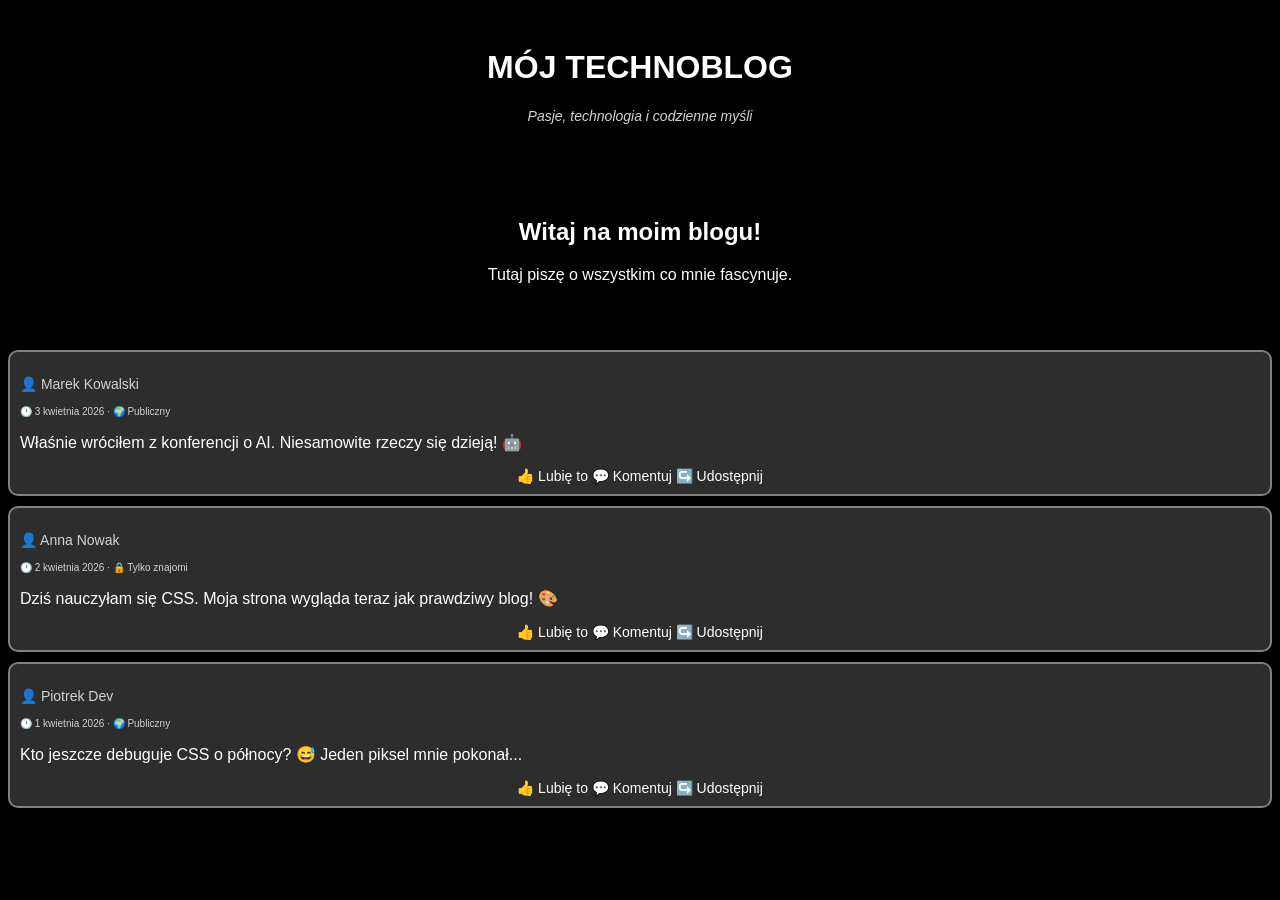
<file: lekcja2/index.html>
<!DOCTYPE html>
<html lang="pl">
<head>
    <meta charset="UTF-8">
    <title>Mój Blog</title>
    
    <link rel="stylesheet" href="style.css">
</head>
<body>

    <div id="naglowek">
        <h1>Mój Technoblog</h1>
        <p>Pasje, technologia i codzienne myśli</p>
    </div>

    <div id="baner">
        <h2>Witaj na moim blogu!</h2>
        <p>Tutaj piszę o wszystkim co mnie fascynuje.</p>
    </div>

    <div id="tresc">
        <div class="wpis">
            <p class="autor">👤 Marek Kowalski</p>
            <p class="data">🕐 3 kwietnia 2026 · 🌍 Publiczny</p>
            <p class="tekst">Właśnie wróciłem z konferencji o AI. Niesamowite rzeczy się dzieją! 🤖</p>
            <div class="reakcje">👍 Lubię to  💬 Komentuj  ↪️ Udostępnij</div>
        </div>
        <div class="wpis">
            <p class="autor">👤 Anna Nowak</p>
            <p class="data">🕐 2 kwietnia 2026 · 🔒 Tylko znajomi</p>
            <p class="tekst">Dziś nauczyłam się CSS. Moja strona wygląda teraz jak prawdziwy blog! 🎨</p>
            <div class="reakcje">👍 Lubię to  💬 Komentuj  ↪️ Udostępnij</div>
        </div>
        <div class="wpis">
            <p class="autor">👤 Piotrek Dev</p>
            <p class="data">🕐 1 kwietnia 2026 · 🌍 Publiczny</p>
            <p class="tekst">Kto jeszcze debuguje CSS o północy? 😅 Jeden piksel mnie pokonał...</p>
            <div class="reakcje">👍 Lubię to  💬 Komentuj  ↪️ Udostępnij</div>
        </div>
    </div>

</body>
</html>
</file>
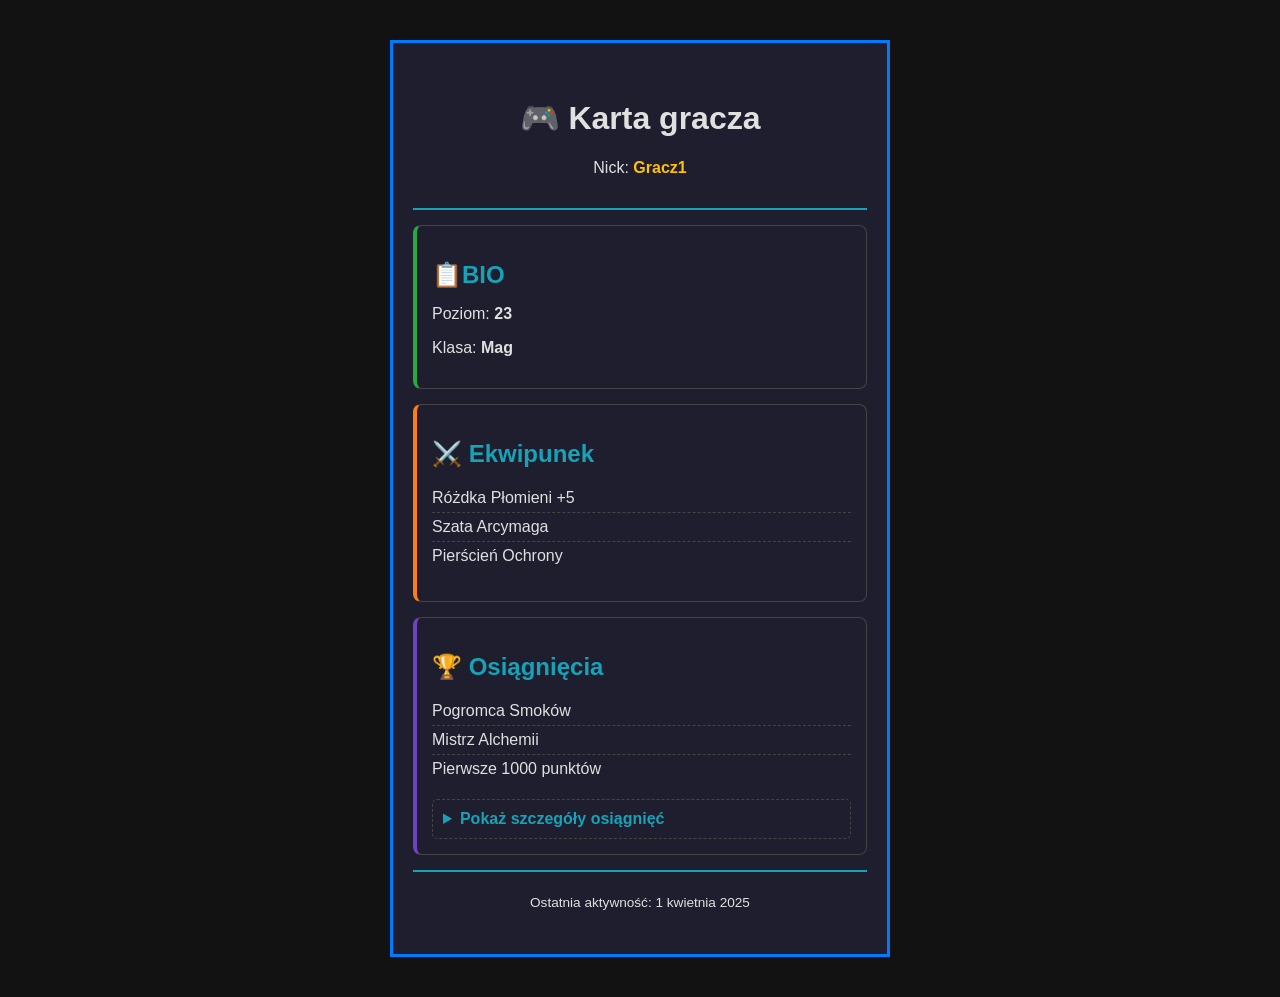
<file: lekcja3/index.html>
<!DOCTYPE html>
<html lang="pl">

<head>
    <meta charset="UTF-8">
    <meta name="viewport" content="width=device-width, initial-scale=1.0">
    <title>Karta Gracza</title>
    <link rel="stylesheet" href="style.css">
</head>

<body>
    <main class="player-card">
        <!-- TODO: dodaj sekcje karty gracza -->
        <header class="card-header">
            <h1>🎮 Karta gracza</h1>
            <p> Nick: <span class="highlight">Gracz1</span></p>
        </header>
        <!--BIO-->
        <section class="card-section bio">
            <h2>📋BIO</h2>
            <p>Poziom: <b>23</b></p>
            <p>Klasa: <b>Mag</b></p>
        </section>
        <!--EKWIPUNEK-->
        <section class="card-section equipment">
            <h2>⚔️ Ekwipunek</h2>
            <ul>
                <li>Różdka Płomieni +5</li>
                <li>Szata Arcymaga</li>
                <li>Pierścień Ochrony</li>
            </ul>
        </section>
        <!--OSIAGNIECIA-->
        <section class="card-section achievements">
            <h2>🏆 Osiągnięcia</h2>
            <ul>
                <li>Pogromca Smoków</li>
                <li>Mistrz Alchemii</li>
                <li>Pierwsze 1000 punktów</li>
            </ul>
            <details>
                <summary>Pokaż szczegóły osiągnięć</summary>
                <p>Pogromca Smoków - zdobyte 15.03.2025 w lochu Ognia.</p>
                <p>Mistrz Alchemii - ukończono 50 receptur.</p>
                <p>Pierwsze 1000 pkt - osiągnięte w 3 dni od startu!</p>
            </details>
        </section>
        <footer class="card-footer">
            <p>Ostatnia aktywność: <time datetime="2025-04-01">1 kwietnia 2025</time></p>
        </footer>
    </main>
</body>

</html>
</file>
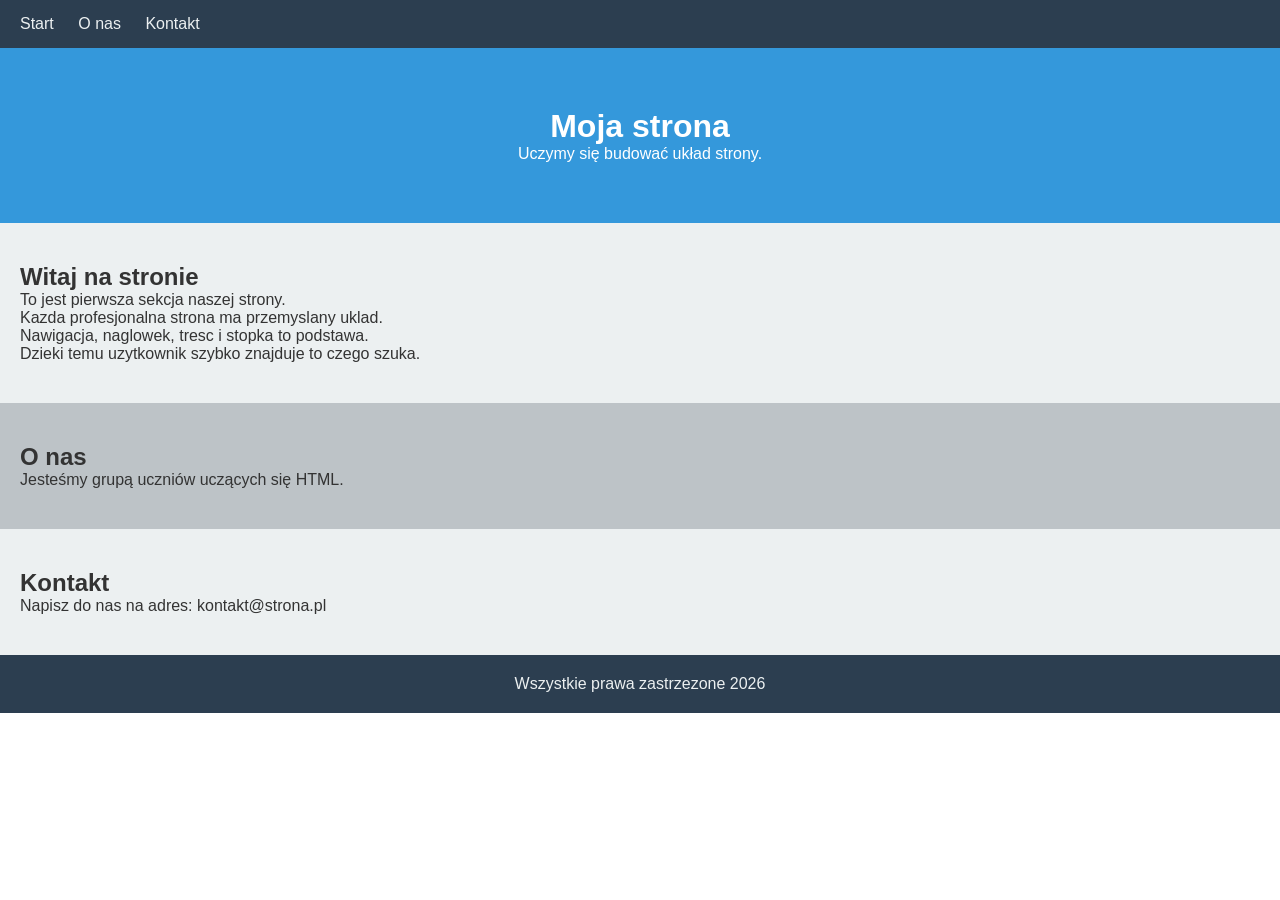
<file: lekcja4/index.html>
<!DOCTYPE html>
<html lang="pl">

<head>
  <meta charset="UTF-8">
  <meta name="viewport" content="width=device-width, initial-scale=1.0">
  <title>Moja strona</title>
  <link rel="stylesheet" href="style.css">
</head>

<body>
  <nav>
    <a href="#start">Start</a>
    <a href="#o-nas">O nas</a>
    <a href="#kontakt">Kontakt</a>
  </nav>
  <header>
    <h1>Moja strona</h1>
    <p>Uczymy się budować układ strony.</p>
  </header>
  <section id="start" class="light">
    <h2>Witaj na stronie</h2>
    <p>To jest pierwsza sekcja naszej strony.</p>
    <p>Kazda profesjonalna strona ma przemyslany uklad.</p>
    <p>Nawigacja, naglowek, tresc i stopka to podstawa.</p>
    <p>Dzieki temu uzytkownik szybko znajduje to czego szuka.</p>
  </section>
  <section id="o-nas" class="dark">
    <h2>O nas</h2>
    <p>Jesteśmy grupą uczniów uczących się HTML.</p>
  </section>
  <section id="kontakt" class="light">
    <h2>Kontakt</h2>
    <p>Napisz do nas na adres: kontakt@strona.pl</p>
  </section>
  <footer>Wszystkie prawa zastrzezone 2026</footer>
</body>

</html>
</file>
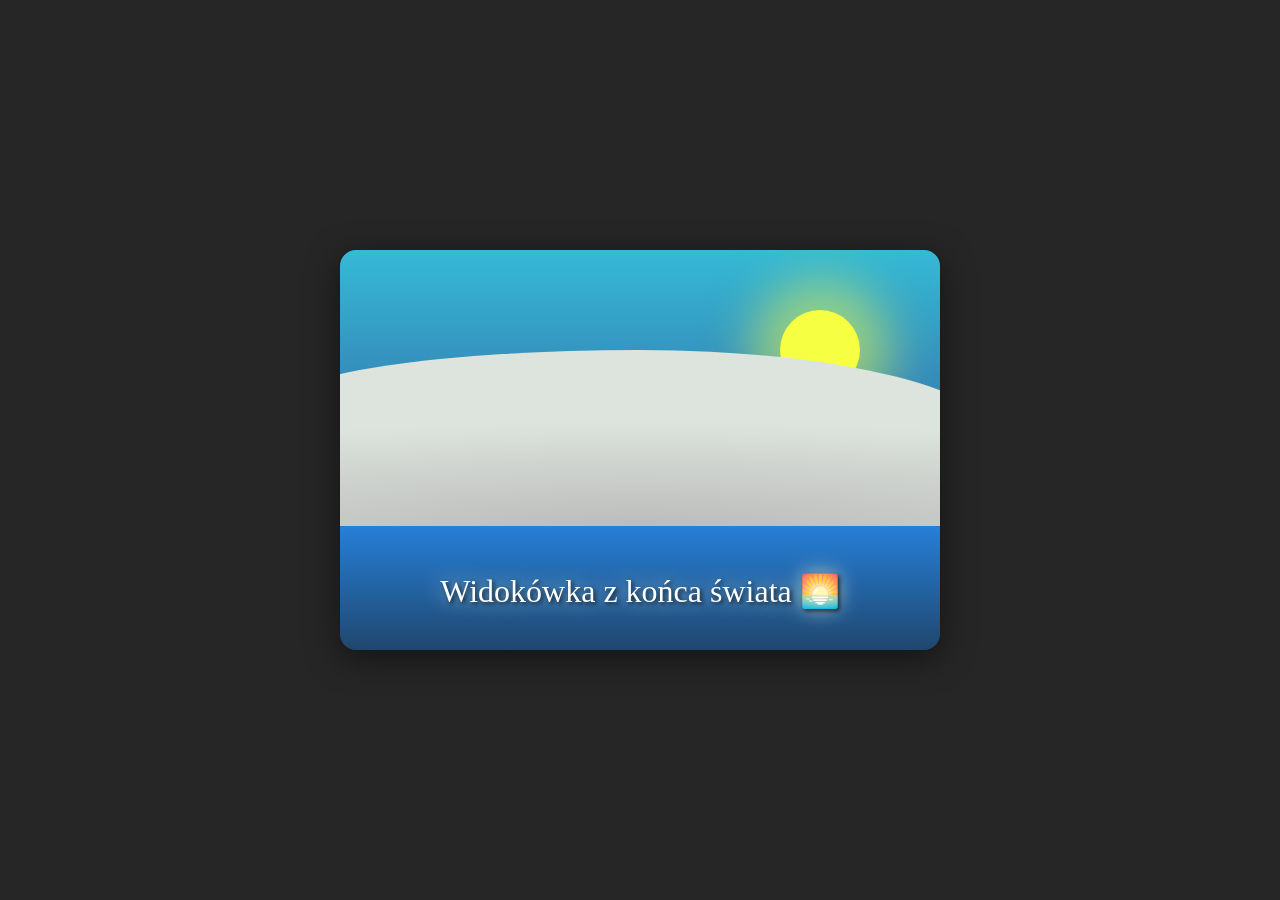
<file: lekcja5/index.html>
<!DOCTYPE html>
<html lang="pl">
<head>
  <meta charset="UTF-8">
  <meta name="viewport" content="width=device-width, initial-scale=1.0">
  <title>Pocztówka CSS</title>
  <link rel="stylesheet" href="style.css">
</head>
<body>
  <div class="postcard">
    <div class="sky"></div>
    <div class="sun"></div>
    <div class="hills"></div>
    <div class="water"></div>
    <div class="text-overlay">Widokówka z końca świata 🌅</div>
  </div>
</body>
</html>
</file>
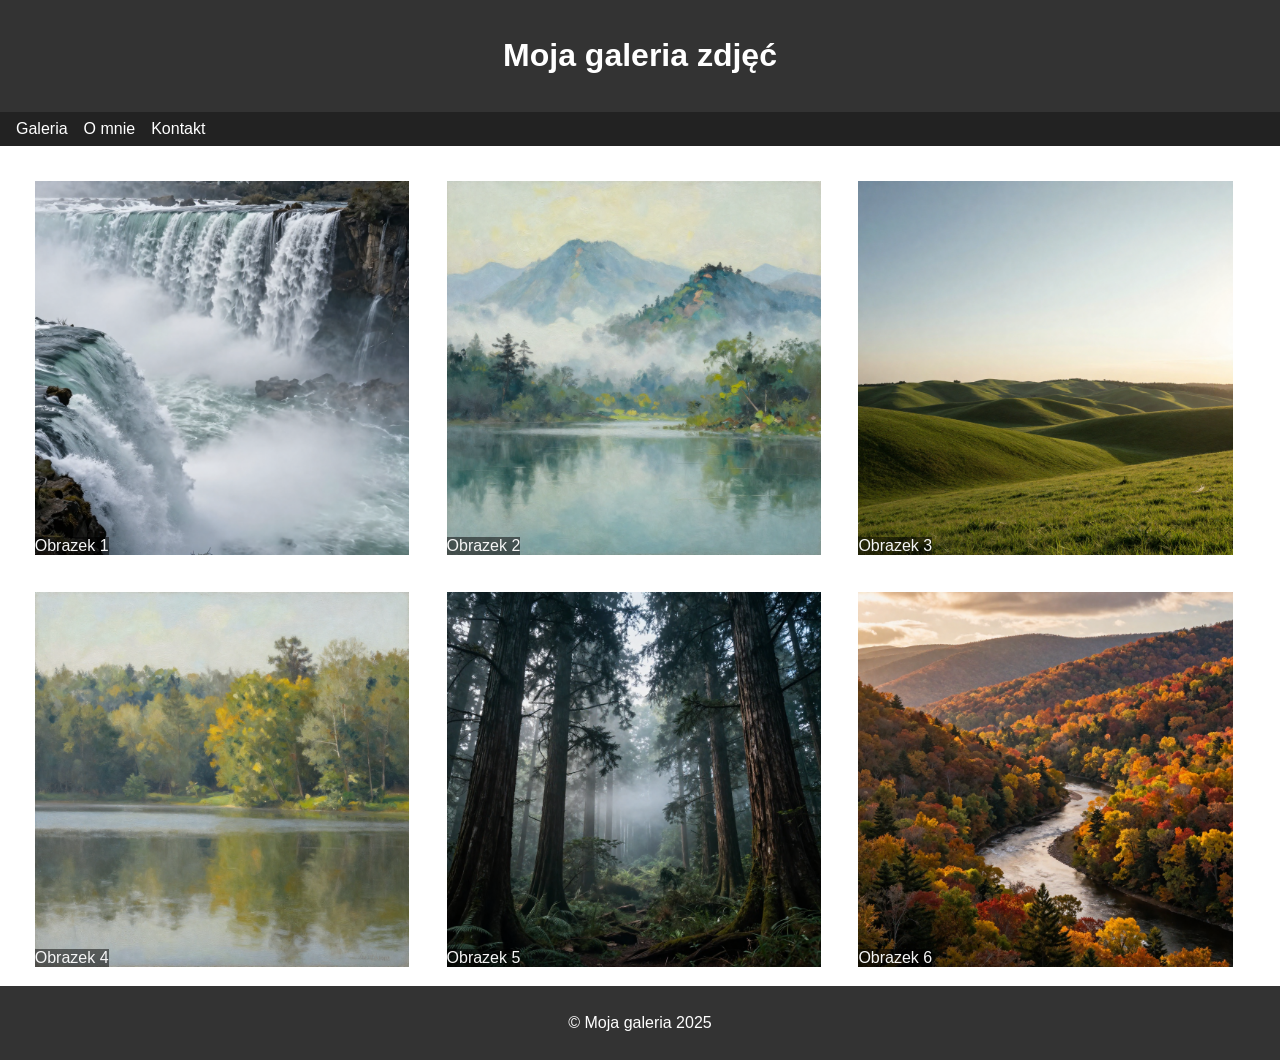
<file: lekcja6/index.html>
<!DOCTYPE html>
<html lang="pl">

<head>
  <meta charset="UTF-8">
  <!-- TODO: dodaj meta viewport dla responsywności -->
  <title>Moja galeria</title>
  <!-- TODO: dodaj powiązanie z plikiem style.css -->
   <link rel="stylesheet" href="style.css">
   <meta name="viewport" content="width=device-width, initial-scale=1.0">
</head>

<body>
  <header>
    <h1>Moja galeria zdjęć</h1>
  </header>
  <nav>
    <ul>
      <li><a href="#">Galeria</a></li>
      <li><a href="#">O mnie</a></li>
      <li><a href="#">Kontakt</a></li>
    </ul>
  </nav>
  <section class="gallery">
    <!-- TODO: dodaj zawartość sekcji z miniaturkami (6 elementów .photo-item) -->
    <div class="photo-item">
      <img src="images/img (1).jpg">
      <p class="photo-caption">Obrazek 1</p>
    </div>
    <div class="photo-item">
      <img src="images/img (2).jpg">
      <p class="photo-caption">Obrazek 2</p>
    </div>
    <div class="photo-item">
      <img src="images/img (3).jpg">
      <p class="photo-caption">Obrazek 3</p>
    </div>
    <div class="photo-item">
      <img src="images/img (4).jpg">
      <p class="photo-caption">Obrazek 4</p>
    </div>
    <div class="photo-item">
      <img src="images/img (5).jpg">
      <p class="photo-caption">Obrazek 5</p>
    </div>
    <div class="photo-item">
      <img src="images/img (6).jpg">
      <p class="photo-caption">Obrazek 6</p>
    </div>
    <!-- TODO: dodaj klasę photo-caption do akapitu w każdym .photo-item -->
  </section>
  <footer>
    <p>© Moja galeria 2025</p>
  </footer>
</body>

</html>
</file>
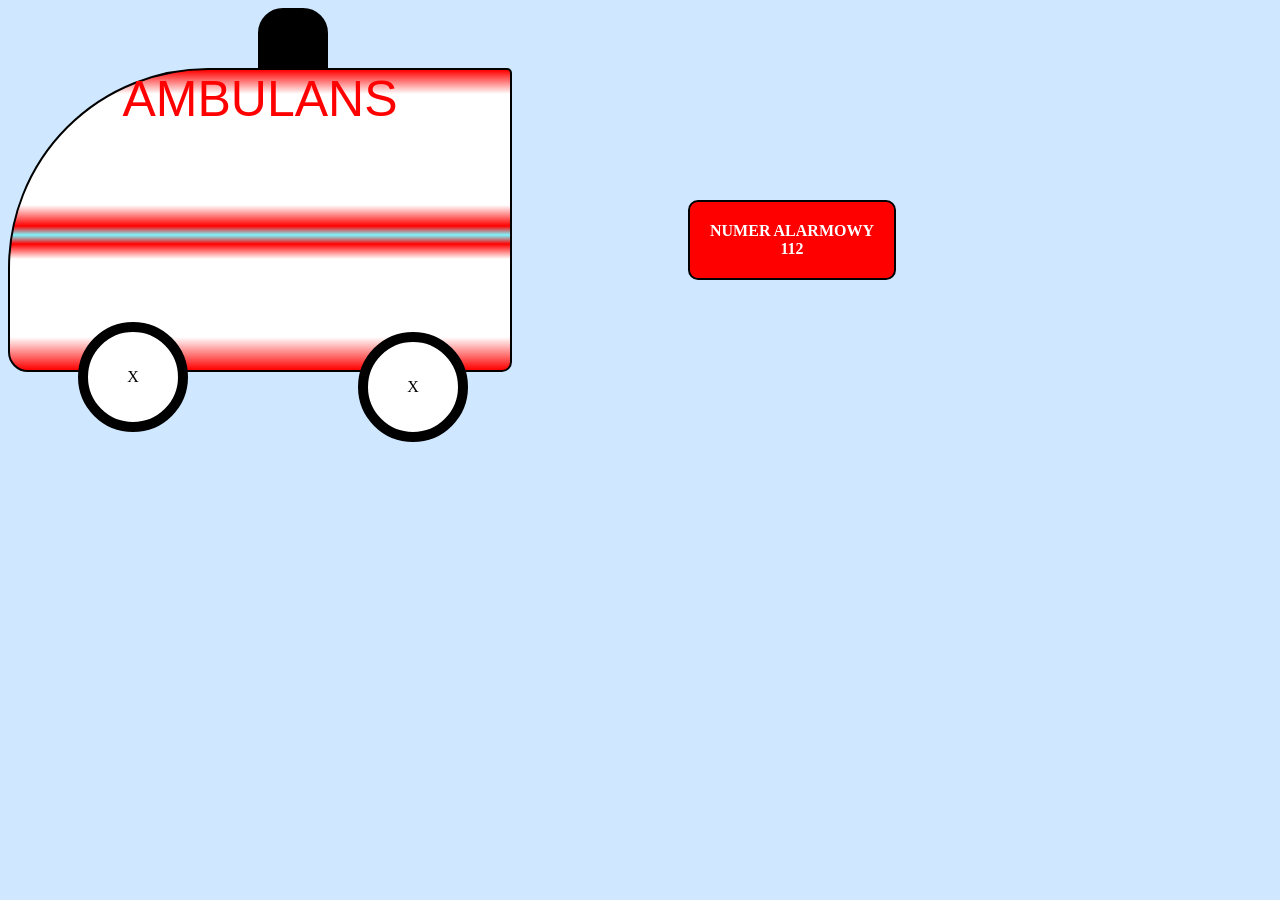
<file: lekcja7/index.html>
<!DOCTYPE html>
<html lang="pl">
<head>
	<meta charset="utf-8">
	<link rel="stylesheet" href="style.css">
</head>
<body>
	<div id="siren"></div>
	<div id="ambulance">AMBULANS</div>
	<div id="wheel-front" class="wheel"><br><br>X</div>
	<div id="wheel-back" class="wheel"><br><br>X</div>
	<div id="emergency">NUMER ALARMOWY<br>112</div>
</body>
</html>
</file>
<file: lekcja2/style.css>
body {
    background-color: black;
    font-family:'Segoe UI', Tahoma, Geneva, Verdana, sans-serif;
}

#naglowek{
    color: White;
    background-color:black;
    font-family:Arial, Helvetica, sans-serif;
    text-align: center;
    padding: 20px;
}
#naglowek h1{
    text-transform: uppercase; 
}

#naglowek p{
    font-size: 14px;
    color: lightgray;
    font-style: italic;
}

#baner{   
    background-image: url("https://fastly.picsum.photos/id/903/1200/300.jpg?hmac=veQ75MiuamQdkne45O7wMWgH96Swlca9BEqvsCH5KbY");
    padding: 40px;
    background-size: cover;
    text-shadow: 2px 2px 4px rgba(0, 0, 0, 0.5);
    color: white;
    text-align: center;

}

.wpis{
    background-color:rgb(45, 45, 45);
    border: 2px solid gray;
    border-radius: 10px;
    padding: 10px;
    margin: 10px 0;
}

.autor{
    text-align: left;
    font-size: 14px;
    color: lightgray;
}

.data{
    text-align: left;
    font-size: 10px;
    color: lightgray;
}

.tekst{
    text-align: left;
    font-size: 16px;
    color: white;
}

.reakcje{
    text-align: center;
    font-size: 14px;
    color: white;
    cursor: pointer;
}
</file>
<file: lekcja3/style.css>
/* === Reset i zmienne === */
:root {
  --color-primary: #007bff;
  --color-accent: #17a2b8;
  --color-highlight: #ffc107;
  --color-bg: #1e1e2e;
  --color-text: #e0e0e0;
  --color-border: #444;
}

*, *::before, *::after {
  box-sizing: border-box;
}


body {
  margin: 0;
  padding: 0;
  font-family: 'Segoe UI', Tahoma, Geneva, Verdana, sans-serif;
  background-color: #121212;
  color: var(--color-text);
}

/* TODO: stylowanie karty gracza */
.player-card {
  max-width: 500px;
  margin: 40px auto;
  padding: 20px;
  border: 3px solid var(--color-primary);
  background-color: var(--color-bg);
  transition: transform 0.2s ease;
}

.player-card:hover {
  transform: scale(1.02);
}

.card-header {
  padding: 15px;
  margin-bottom: 15px;
  border-bottom: 2px solid var(--color-accent);
  text-align: center;
}
.card-section {
  padding: 15px;
  margin-bottom: 15px;
  border: 1px solid var(--color-border);
  border-radius: 8px;
}
.card-section:hover {
  border-color: var(--color-primary);
  box-shadow: 0 0 10px rgba(0, 123, 255, 0.3);
}
.card-section h2 {
  margin-bottom: 10px;
  color: var(--color-accent);
}
.bio { border-left: 4px solid #28a745; }
.equipment { border-left: 4px solid #fd7e14; }
.achievements { border-left: 4px solid #6f42c1; }
.card-section ul {
  list-style: none;
  padding-left: 0;
}
.card-section li {
  padding: 5px 0;
  border-bottom: 1px dashed var(--color-border);
}
.card-section li:last-child { border-bottom: none; }
.card-section li:hover {
  background-color: rgba(255, 255, 255, 0.05);
  padding-left: 5px;
}
.highlight {
  color: var(--color-highlight);
  font-weight: bold;
}
.card-footer {
  padding: 10px;
  margin-top: 15px;
  border-top: 2px solid var(--color-accent);
  text-align: center;
  font-size: 0.85em;
}
.achievements details {
  margin-top: 10px;
  padding: 10px;
  border: 1px dashed var(--color-border);
  border-radius: 5px;
}
.achievements summary {
  cursor: pointer;
  color: var(--color-accent);
  font-weight: bold;
}
.achievements summary:hover {
  color: var(--color-highlight);
}
</file>
<file: lekcja4/style.css>
* {
  margin: 0;
  padding: 0;
  box-sizing: border-box;
}

html {
  scroll-behavior: smooth;
}

body {
  font-family: Arial, sans-serif;
  color: #333;
}

nav {
  background-color: #2c3e50;
  padding: 15px 20px;
  position: sticky;
  top: 0;
}

nav a {
  color: #ecf0f1;
  text-decoration: none;
  margin-right: 20px;
  font-size: 16px;
  transition: transform 0.2s ease, color 0.2s ease;
  display: inline-block;
}

nav a:hover {
  color: #3498db;
  transform: scale(1.1);
}

header {
  background-color: #3498db;
  color: white;
  padding: 60px 20px;
  text-align: center;
}

section {
  padding: 40px 20px;
}
section:hover {
  box-shadow: inset 0 0 15px beige;
}

.light {
  background-color: #ecf0f1;
}

.dark {
  background-color: #bdc3c7;
}

footer {
  background-color: #2c3e50;
  color: #ecf0f1;
  padding: 20px;
  text-align: center;
}
</file>
<file: lekcja5/style.css>
* {
  margin: 0;
  padding: 0;
  box-sizing: border-box;
}

body {
  display: flex;
  justify-content: center;
  align-items: center;
  min-height: 100vh;
  background-color: hsl(0, 0%, 15%);
}

.postcard {
  position: relative;
  width: 600px;
  height: 400px;
  overflow: hidden;
  border-radius: 16px;
  box-shadow: 0 8px 32px rgba(0, 0, 0, 0.5);
}

.sky {
  position: absolute;
  top: 0;
  left: 0;
  width: 100%;
  height: 65%;
  /* TODO: background sky gradient */
  background: #74bad6;
  background: linear-gradient(180deg, rgba(53, 186, 214, 1) 0%, rgba(53, 140, 186, 1) 50%, rgba(53, 127, 176, 1) 100%);
}

.sun {
  position: absolute;
  top: 60px;
  right: 80px;
  width: 80px;
  height: 80px;
  /* TODO: sun shape and glow */
  border-radius: 50%;
  box-shadow: 1px 1px 48px 30px hsla(63, 100%, 63%, 0.5);
  /* TODO: sun color experiment */
  background-color: hsl(63, 100%, 63%);
}

.hills {
  position: absolute;
  bottom: 30%;
  left: -10%;
  width: 120%;
  height: 45%;
  /* TODO: hills shape */
  background: radial-gradient(ellipse 120% 60% at 50% 100%,
      hsl(0, 0%, 73%),
      hsl(120, 11%, 88%));
  border-radius: 50% 50% 0 0 / 30% 50% 0 0;
}

.water {
  position: absolute;
  bottom: 0;
  left: 0;
  width: 100%;
  height: 31%;
  /* TODO: water color and transparency */
  background: linear-gradient(180deg, hsla(210, 70%, 50%, 1),
      hsla(210, 60%, 30%, 0.85));
}

.text-overlay {
  position: absolute;
  bottom: 40px;
  left: 0;
  width: 100%;
  text-align: center;
  font-family: Georgia, serif;
  /* TODO: text styling and shadow */
  font-size: 2rem;
  color: white;
  /* TODO: text color experiment */
  text-shadow: 2px 2px 4px rgba(0, 0, 0, 0.7), 0 0 20px hsl(178, 23%, 74%);
}
</file>
<file: lekcja6/style.css>
body {
  margin: 0;
  font-family: sans-serif;
}

header {
  background-color: #333;
  color: white;
  padding: 16px;
  text-align: center;
}

nav {
  background-color: #222;
  position: sticky;
  top: 0;
  z-index: 10;
  /* TODO: ustaw position dla nav (sticky, top: 0, z-index: 10) */
}

nav ul {
  list-style: none;
  margin: 0;
  padding: 8px 16px;
  display: flex;
  gap: 16px;
}

nav a {
  color: white;
  text-decoration: none;
}

.gallery {
  padding: 16px;
  /* TODO: dodaj clearfix dla .gallery (::after z clear: both) */
}

.photo-item {
  /* TODO: dodaj float: left, width: 30%, margin: 1.5%, position: relative */
  float: left;
  width: 30%;
  margin: 1.5%;
  position: relative;
}

.photo-item img {
  /* TODO: nadaj obrazkom w .photo-item szerokość 100% i display: block */
  width: 100%;
  display: block;
}

.photo-caption {
  position: absolute;
  bottom: 0;
  margin: 0;
  text-align: center;
  color: hsl(0, 0%, 96%);
  background-color: hsla(0, 0%, 0%, 50%);
  /* TODO: dodaj style dla nakładki (position: absolute, bottom: 0, margin: 0, tło półprzezroczyste) */
}

footer {
  background-color: #333;
  color: white;
  text-align: center;
  padding: 12px;
  clear: both;
}

/* TODO: dodaj regułę @media dla ekranów do 768px (.photo-item width: 46%) */
@media (max-width: 768px){
  .photo-item{
    width: 46%;}
}

/* TODO: dodaj regułę @media dla ekranów do 480px (.photo-item width: 96%, float: none) */

@media (max-width: 480px){
  .photo-item{
    width: 96%;
    float: none;
  }
}
</file>
<file: lekcja7/style.css>
body {
	background-color: #cfe8ff;
}

#ambulance {
	width: 500px;
	height: 300px;
	background: #ff0000;
	background: linear-gradient(0deg,rgba(255, 0, 0, 1) 0%, rgba(255, 255, 255, 1) 11%, rgba(255, 255, 255, 1) 37%, rgba(255, 0, 0, 1) 42%, rgba(125, 246, 255, 1) 45%, rgba(255, 0, 0, 1) 48%, rgba(255, 255, 255, 1) 55%, rgba(255, 255, 255, 1) 92%, rgba(255, 0, 0, 1) 100%);
	border: 2px solid black;
	border-radius: 200px 5px 10px 20px;
	text-align: center;
	color:red;
	font-family: 'Segoe UI', Tahoma, Geneva, Verdana, sans-serif;
	font-size: 50px;
	/* TODO: dodaj rozmiar, ramkę, zaokrąglenia, stylowanie napisu i gradient w tle */
}

.wheel {
	/* TODO: zrób z kwadratu koło z grubą ramką i uruchom animację spin */
	width: 90px;
	height: 90px;
	border: 10px solid black;
	border-radius: 50%;
	text-align: center;
	background-color:white;
	animation: spin 0.4s linear infinite;
}

#wheel-front {
	/* TODO: ustaw pozycję przedniego koła */
	position: relative;
	bottom: 50px;
	left: 70px;
}

#wheel-back {
	/* TODO: ustaw pozycję tylnego koła */
	position: relative;
	bottom: 150px;
	left: 350px;
}

@keyframes spin {
	/* TODO: opisz pełny obrót od 0 do 360 stopni */
	from{ transform: rotate(360deg); }
	to { transform: rotate(0deg); }
}

#siren {
	width: 60px;
	height: 50px;
	background-color: black;
	border: 5px solid black;
	border-radius: 25px 25px 0px 0px;
	position: relative;
	left: 250px;
	bottom: 0px;
	/* TODO: nadaj syrenie rozmiar, czarne tło i zaokrąglony górny brzeg */
}

#siren:hover {
	animation: siren 1s linear normal;/* TODO: uruchom animację siren po najechaniu myszką */
}

@keyframes siren {
	/* TODO: opisz zmianę koloru tła od czarnego, przez niebieski, do czerwonego */
	0% {background-color: black; }
	25% {background-color: blue; }
	75% {background-color: red; }
}

#emergency {
	/* TODO: ustaw czerwoną tabliczkę z niebieską ramką i włącz płynne przejście */
	background-color: rgb(255, 0, 0);
	/* border: 5px solid rgb(0, 0, 255); */
	font-weight: bold;
	text-align: center;
	border: 2px solid rgb(0, 0, 2);
	border-radius: 10px;
	transition: transform 0.2s ease;
	position: absolute;
	right: 30%;
	top: 200px;
	padding: 20px;
	color: white;
}

#emergency:hover {
	transform: scale(2);
	background-color: blue;

	/* TODO: powiększ tabliczkę po najechaniu myszką */
}
</file>
